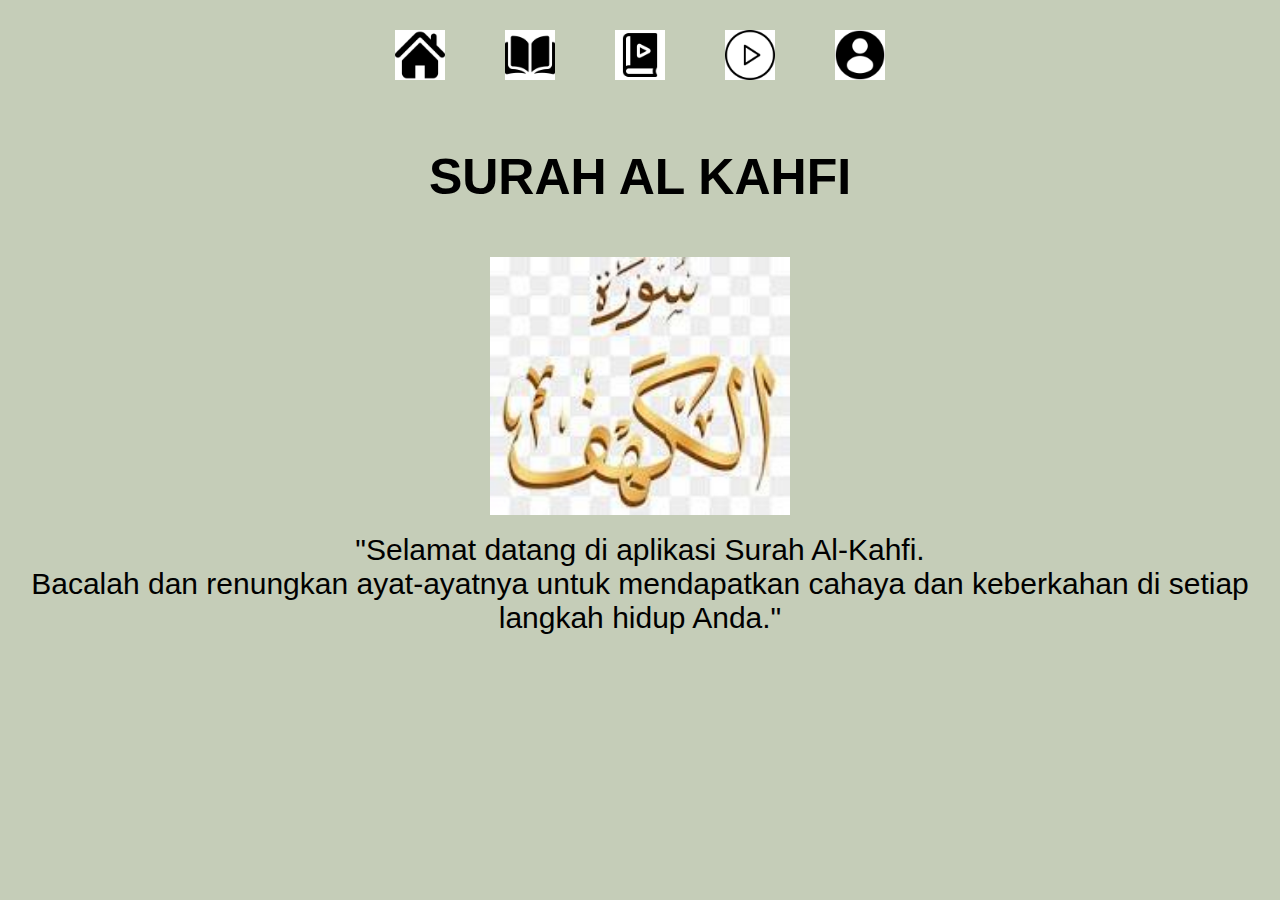
<file: index.html>
<!DOCTYPE html>
<html lang="en">
  <head>
    <meta charset="UTF-8" />
    <meta name="viewport" content="width=device-width, initial-scale=1.0" />
    <title>Apk Surah Al Kahfi</title>
    <link rel="stylesheet" href="styles.css" />
  </head>
  <body>
    <nav>
      <ul class="nav-list">
        <li class="nav">
          <a href="index.html"><img src="home.jpeg" width="50" /></a>
        </li>
        <li class="nav">
          <a href="surah.html"><img src="surah.jpeg" width="50" /></a>
        </li>
        <li class="nav">
          <a href="cerita.html"><img src="cerita.jpeg" width="50" /></a>
        </li>
        <li class="nav">
          <a href="video.html"><img src="video.jpeg" width="50" /></a>
        </li>
        <li class="nav">
          <a href="tentang.html"><img src="tentang.jpeg" width="50" /></a>
        </li>
      </ul>
    </nav>
    <h1 class="judul">SURAH AL KAHFI</h1>
    <br />

    <div class="poto">
      <img src="images.jpeg" width="300" />
    </div>
    <br />

    <div class="kata">
      "Selamat datang di aplikasi Surah Al-Kahfi.<br />
      Bacalah dan renungkan ayat-ayatnya untuk mendapatkan cahaya dan keberkahan
      di setiap langkah hidup Anda."
    </div>
  </body>
</html>
</file>
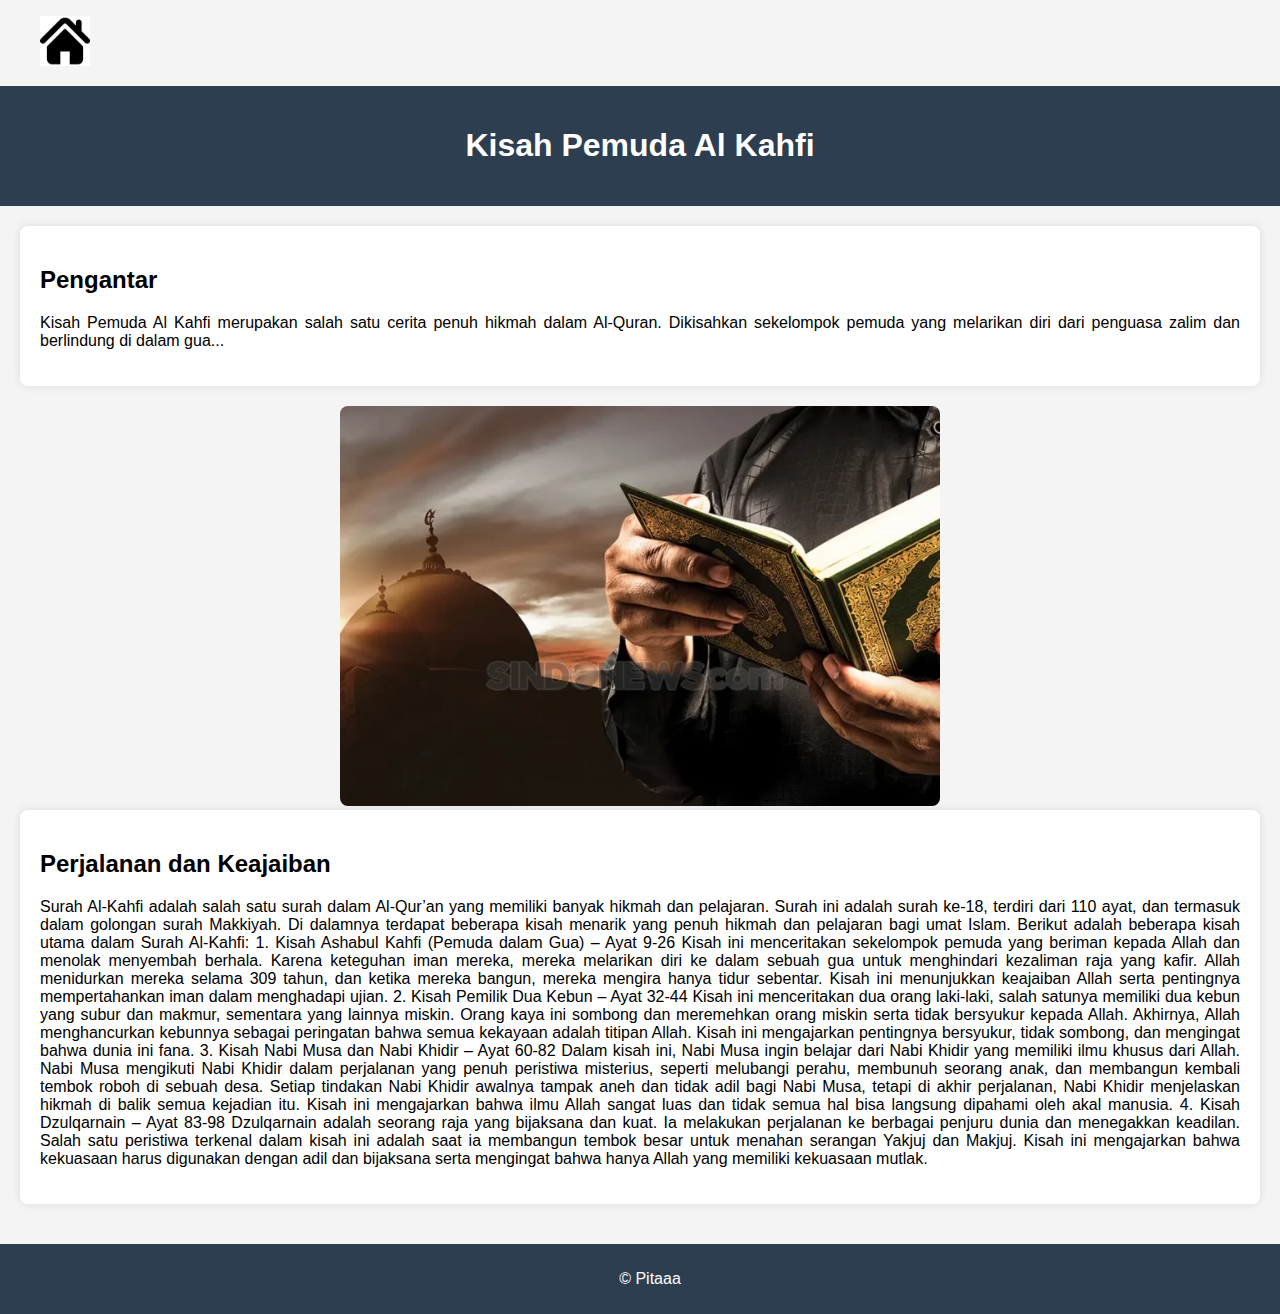
<file: cerita.html>
<!DOCTYPE html>
<html lang="en">
  <head>
    <meta charset="UTF-8" />
    <meta name="viewport" content="width=device-width, initial-scale=1.0" />
    <title>Document</title>
    <link rel="stylesheet" href="cerita.css" />
  </head>
  <body>
    <nav>
      <ul class="beranda">
        <li class="b">
          <a href="index.html"><img src="home.jpeg" width="50" /></a>
        </li>
      </ul>
    </nav>
    <header>
      <h1>Kisah Pemuda Al Kahfi</h1>
    </header>
    <main>
      <section class="story">
        <h2>Pengantar</h2>
        <p>
          Kisah Pemuda Al Kahfi merupakan salah satu cerita penuh hikmah dalam
          Al-Quran. Dikisahkan sekelompok pemuda yang melarikan diri dari
          penguasa zalim dan berlindung di dalam gua...
        </p>
      </section>
      <section class="image">
        <img
          src="poto al kahfi.webp"
          width="300"
          alt="Ilustrasi Pemuda Al Kahfi di dalam gua"
        />
      </section>
      <section class="story">
        <h2>Perjalanan dan Keajaiban</h2>
        <p>
          Surah Al-Kahfi adalah salah satu surah dalam Al-Qur’an yang memiliki
          banyak hikmah dan pelajaran. Surah ini adalah surah ke-18, terdiri
          dari 110 ayat, dan termasuk dalam golongan surah Makkiyah. Di dalamnya
          terdapat beberapa kisah menarik yang penuh hikmah dan pelajaran bagi
          umat Islam. Berikut adalah beberapa kisah utama dalam Surah Al-Kahfi:
          1. Kisah Ashabul Kahfi (Pemuda dalam Gua) – Ayat 9-26 Kisah ini
          menceritakan sekelompok pemuda yang beriman kepada Allah dan menolak
          menyembah berhala. Karena keteguhan iman mereka, mereka melarikan diri
          ke dalam sebuah gua untuk menghindari kezaliman raja yang kafir. Allah
          menidurkan mereka selama 309 tahun, dan ketika mereka bangun, mereka
          mengira hanya tidur sebentar. Kisah ini menunjukkan keajaiban Allah
          serta pentingnya mempertahankan iman dalam menghadapi ujian. 2. Kisah
          Pemilik Dua Kebun – Ayat 32-44 Kisah ini menceritakan dua orang
          laki-laki, salah satunya memiliki dua kebun yang subur dan makmur,
          sementara yang lainnya miskin. Orang kaya ini sombong dan meremehkan
          orang miskin serta tidak bersyukur kepada Allah. Akhirnya, Allah
          menghancurkan kebunnya sebagai peringatan bahwa semua kekayaan adalah
          titipan Allah. Kisah ini mengajarkan pentingnya bersyukur, tidak
          sombong, dan mengingat bahwa dunia ini fana. 3. Kisah Nabi Musa dan
          Nabi Khidir – Ayat 60-82 Dalam kisah ini, Nabi Musa ingin belajar dari
          Nabi Khidir yang memiliki ilmu khusus dari Allah. Nabi Musa mengikuti
          Nabi Khidir dalam perjalanan yang penuh peristiwa misterius, seperti
          melubangi perahu, membunuh seorang anak, dan membangun kembali tembok
          roboh di sebuah desa. Setiap tindakan Nabi Khidir awalnya tampak aneh
          dan tidak adil bagi Nabi Musa, tetapi di akhir perjalanan, Nabi Khidir
          menjelaskan hikmah di balik semua kejadian itu. Kisah ini mengajarkan
          bahwa ilmu Allah sangat luas dan tidak semua hal bisa langsung
          dipahami oleh akal manusia. 4. Kisah Dzulqarnain – Ayat 83-98
          Dzulqarnain adalah seorang raja yang bijaksana dan kuat. Ia melakukan
          perjalanan ke berbagai penjuru dunia dan menegakkan keadilan. Salah
          satu peristiwa terkenal dalam kisah ini adalah saat ia membangun
          tembok besar untuk menahan serangan Yakjuj dan Makjuj. Kisah ini
          mengajarkan bahwa kekuasaan harus digunakan dengan adil dan bijaksana
          serta mengingat bahwa hanya Allah yang memiliki kekuasaan mutlak.
        </p>
      </section>
    </main>
    <footer>
      <p>&copy; Pitaaa</p>
    </footer>
  </body>
</html>
</file>
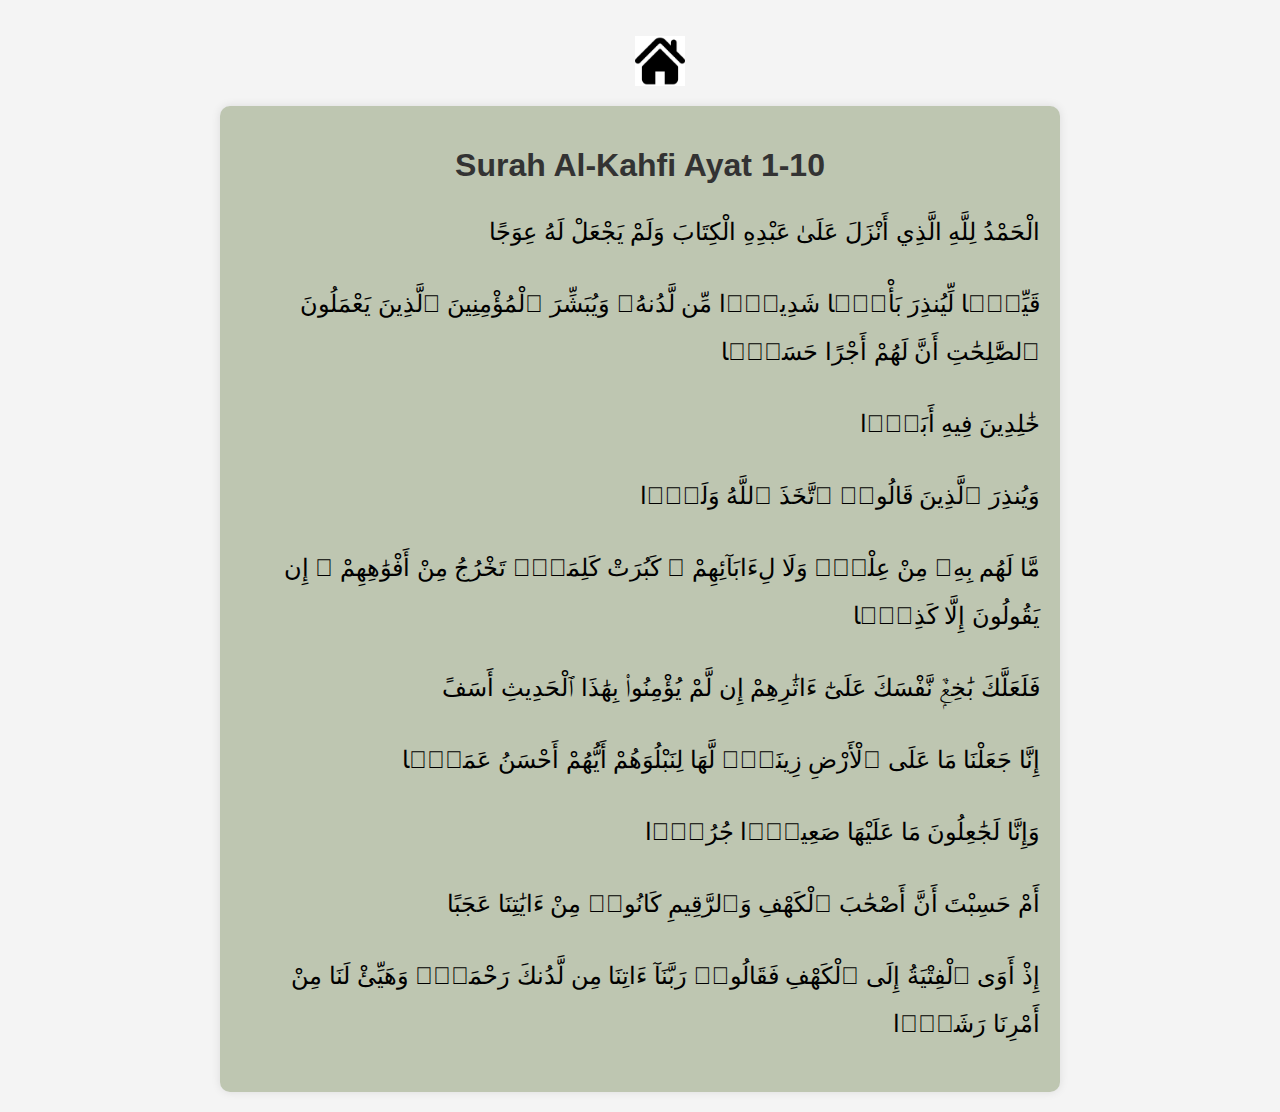
<file: surah.html>
<!DOCTYPE html>
<html lang="en">
  <head>
    <meta charset="UTF-8" />
    <meta name="viewport" content="width=device-width, initial-scale=1.0" />
    <title>Document</title>
    <link rel="stylesheet" href="surah.css" />
  </head>
  <body>
    <nav>
      <ul class="beranda">
        <li class="a">
          <a href="index.html"><img src="home.jpeg" width="50" /></a>
        </li>
      </ul>
    </nav>
    <div class="container">
      <h1>Surah Al-Kahfi Ayat 1-10</h1>

      <div class="ayat">
        <p>
          الْحَمْدُ لِلَّهِ الَّذِي أَنْزَلَ عَلَىٰ عَبْدِهِ الْكِتَابَ وَلَمْ
          يَجْعَلْ لَهُ عِوَجًا
        </p>
      </div>

      <div class="ayat">
        <p>
          قَيِّمًۭا لِّيُنذِرَ بَأْسًۭا شَدِيدًۭا مِّن لَّدُنهُۥ وَيُبَشِّرَ
          ٱلْمُؤْمِنِينَ ٱلَّذِينَ يَعْمَلُونَ ٱلصَّٰلِحَٰتِ أَنَّ لَهُمْ
          أَجْرًا حَسَنًۭا
        </p>
      </div>
      <div class="ayat">
        <p>خَٰلِدِينَ فِيهِ أَبَدًۭا</p>
      </div>
      <div class="ayat">
        <p>وَيُنذِرَ ٱلَّذِينَ قَالُوا۟ ٱتَّخَذَ ٱللَّهُ وَلَدًۭا</p>
      </div>
      <div class="ayat">
        <p>
          مَّا لَهُم بِهِۦ مِنْ عِلْمٍۢ وَلَا لِءَابَآئِهِمْ ۚ كَبُرَتْ
          كَلِمَةًۭ تَخْرُجُ مِنْ أَفْوَٰهِهِمْ ۚ إِن يَقُولُونَ إِلَّا كَذِبًۭا
        </p>
      </div>
      <div class="ayat">
        <p>
          فَلَعَلَّكَ بَٰخِعٌۭ نَّفْسَكَ عَلَىٰٓ ءَاثَٰرِهِمْ إِن لَّمْ
          يُؤْمِنُوا۟ بِهَٰذَا ٱلْحَدِيثِ أَسَفً
        </p>
      </div>
      <div class="ayat">
        <p>
          إِنَّا جَعَلْنَا مَا عَلَى ٱلْأَرْضِ زِينَةًۭ لَّهَا لِنَبْلُوَهُمْ
          أَيُّهُمْ أَحْسَنُ عَمَلًۭا
        </p>
      </div>
      <div class="ayat">
        <p>وَإِنَّا لَجَٰعِلُونَ مَا عَلَيْهَا صَعِيدًۭا جُرُزًۭا</p>
      </div>
      <div class="ayat">
        <p>
          أَمْ حَسِبْتَ أَنَّ أَصْحَٰبَ ٱلْكَهْفِ وَٱلرَّقِيمِ كَانُوا۟ مِنْ
          ءَايَٰتِنَا عَجَبًا
        </p>
      </div>
      <div class="ayat">
        <p>
          إِذْ أَوَى ٱلْفِتْيَةُ إِلَى ٱلْكَهْفِ فَقَالُوا۟ رَبَّنَآ ءَاتِنَا
          مِن لَّدُنكَ رَحْمَةًۭ وَهَيِّئْ لَنَا مِنْ أَمْرِنَا رَشَدًۭا
        </p>
      </div>
    </div>
  </body>
</html>
</file>
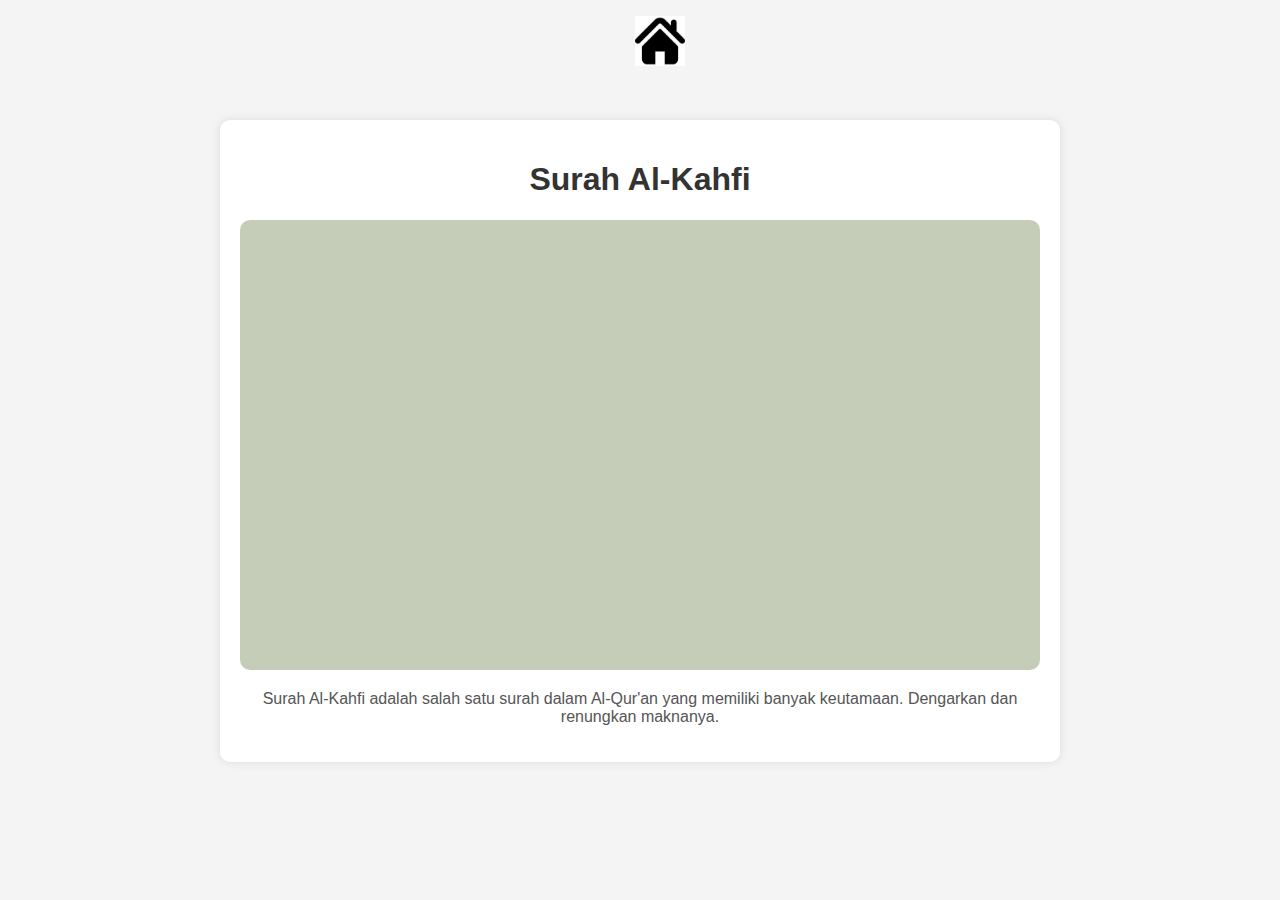
<file: video.html>
<!DOCTYPE html>
<html lang="en">
  <head>
    <meta charset="UTF-8" />
    <meta name="viewport" content="width=device-width, initial-scale=1.0" />
    <title>Document</title>
    <link rel="stylesheet" href="video.css" />
  </head>
  <body>
    <nav>
      <ul class="beranda2">
        <li class="c">
          <a href="index.html"><img src="home.jpeg" width="50" /></a>
        </li>
      </ul>
    </nav>
    <div class="container">
      <h1>Surah Al-Kahfi</h1>
      <div class="video-container">
        <iframe
          width="560"
          height="315"
          src="https://www.youtube.com/embed/f-ChzMmuaac?si=F2kMFzfkA-YReh1t"
          title="YouTube video player"
          frameborder="0"
          allow="accelerometer; autoplay; clipboard-write; encrypted-media; gyroscope; picture-in-picture; web-share"
          referrerpolicy="strict-origin-when-cross-origin"
          allowfullscreen
        ></iframe>
      </div>
      <p class="description">
        Surah Al-Kahfi adalah salah satu surah dalam Al-Qur'an yang memiliki
        banyak keutamaan. Dengarkan dan renungkan maknanya.
      </p>
    </div>
  </body>
</html>
</file>
<file: styles.css>
body {
  font-family: Arial, Helvetica, sans-serif;
  margin: 0;
  padding: 0;
  background-color: rgba(85, 107, 47, 0.342);
}
nav {
  list-style: none;
  display: flex;
  justify-content: center;
  margin: 0;
  padding: 0;
}
.nav-list {
  list-style: none;
  display: flex;
  justify-content: center;
  margin: 0;
  padding: 0;
}
.nav {
  margin: 30px;
  cursor: pointer;
}
header {
  background-color: 99BC85;
  padding: 20px;
  text-align: center;
}
.kata {
  font-size: 30px;
  text-align: center;
}
.judul {
  text-align: center;
  font-size: 50px;
}
.poto {
  display: flex;
  justify-content: center;
  align-items: center;
}
/* ...existing code... */

/* Tambahkan media query untuk layar kecil */
@media (max-width: 768px) {
  nav {
    justify-content: space-around; /* Sebarkan elemen secara merata */
    padding: 0 10px; /* Tambahkan padding untuk memberikan ruang */
  }

  .nav-list {
    flex-direction: row; /* Pastikan tetap horizontal */
    width: auto; /* Biarkan lebar menyesuaikan otomatis */
  }

  .nav {
    margin: 0 5px; /* Kurangi margin untuk elemen navigasi */
  }
}
</file>
<file: cerita.css>
body {
  font-family: Arial, sans-serif;
  margin: 0;
  padding: 0;
  background-color: #f4f4f4;
}
header {
  background-color: #2c3e50;
  color: white;
  text-align: center;
  padding: 20px;
}
main {
  padding: 20px;
}
.story {
  background: white;
  padding: 20px;
  margin-bottom: 20px;
  border-radius: 8px;
  box-shadow: 0px 0px 10px rgba(0, 0, 0, 0.1);
  text-align: justify;
}
.image {
  text-align: center;
}
.image img {
  width: 100%;
  max-width: 600px;
  border-radius: 8px;
}
footer {
  background-color: #2c3e50;
  color: white;
  text-align: center;
  padding: 10px;
  position: relative;
  bottom: 0;
  width: 100%;
}
.b {
  list-style: none;
}
</file>
<file: surah.css>
body {
  font-family: Arial, sans-serif;
  text-align: center;
  background-color: #f4f4f4;
  margin: 0;
  padding: 20px;
}
.container {
  max-width: 800px;
  margin: auto;
  background: white;
  padding: 20px;
  border-radius: 10px;
  box-shadow: 0 0 10px rgba(0, 0, 0, 0.1);
  background-color: rgba(85, 107, 47, 0.342);
}
h1 {
  color: #333;
}
.ayat {
  font-size: 24px;
  line-height: 2;
  direction: rtl;
  text-align: right;
  margin-bottom: 20px;
}
.a {
  list-style: none;
}
</file>
<file: video.css>
body {
  font-family: Arial, sans-serif;
  margin: 0;
  padding: 0;
  background-color: #f4f4f4;
  text-align: center;
}
.container {
  max-width: 800px;
  margin: 50px auto;
  padding: 20px;
  background: white;
  box-shadow: 0 0 10px rgba(0, 0, 0, 0.1);
  border-radius: 10px;
}
h1 {
  color: #333;
}
.video-container {
  position: relative;
  padding-bottom: 56.25%; /* 16:9 aspect ratio */
  height: 0;
  overflow: hidden;
  max-width: 100%;
  background: black;
  border-radius: 10px;
  background-color: rgba(85, 107, 47, 0.342);
}
.video-container iframe {
  position: absolute;
  top: 0;
  left: 0;
  width: 100%;
  height: 100%;
  border: none;
}
.description {
  margin-top: 20px;
  font-size: 16px;
  color: #555;
}
.c {
  list-style: none;
}
@media (max-width: 480px) {
  .video-container {
    display: block;
  }
}
</file>
